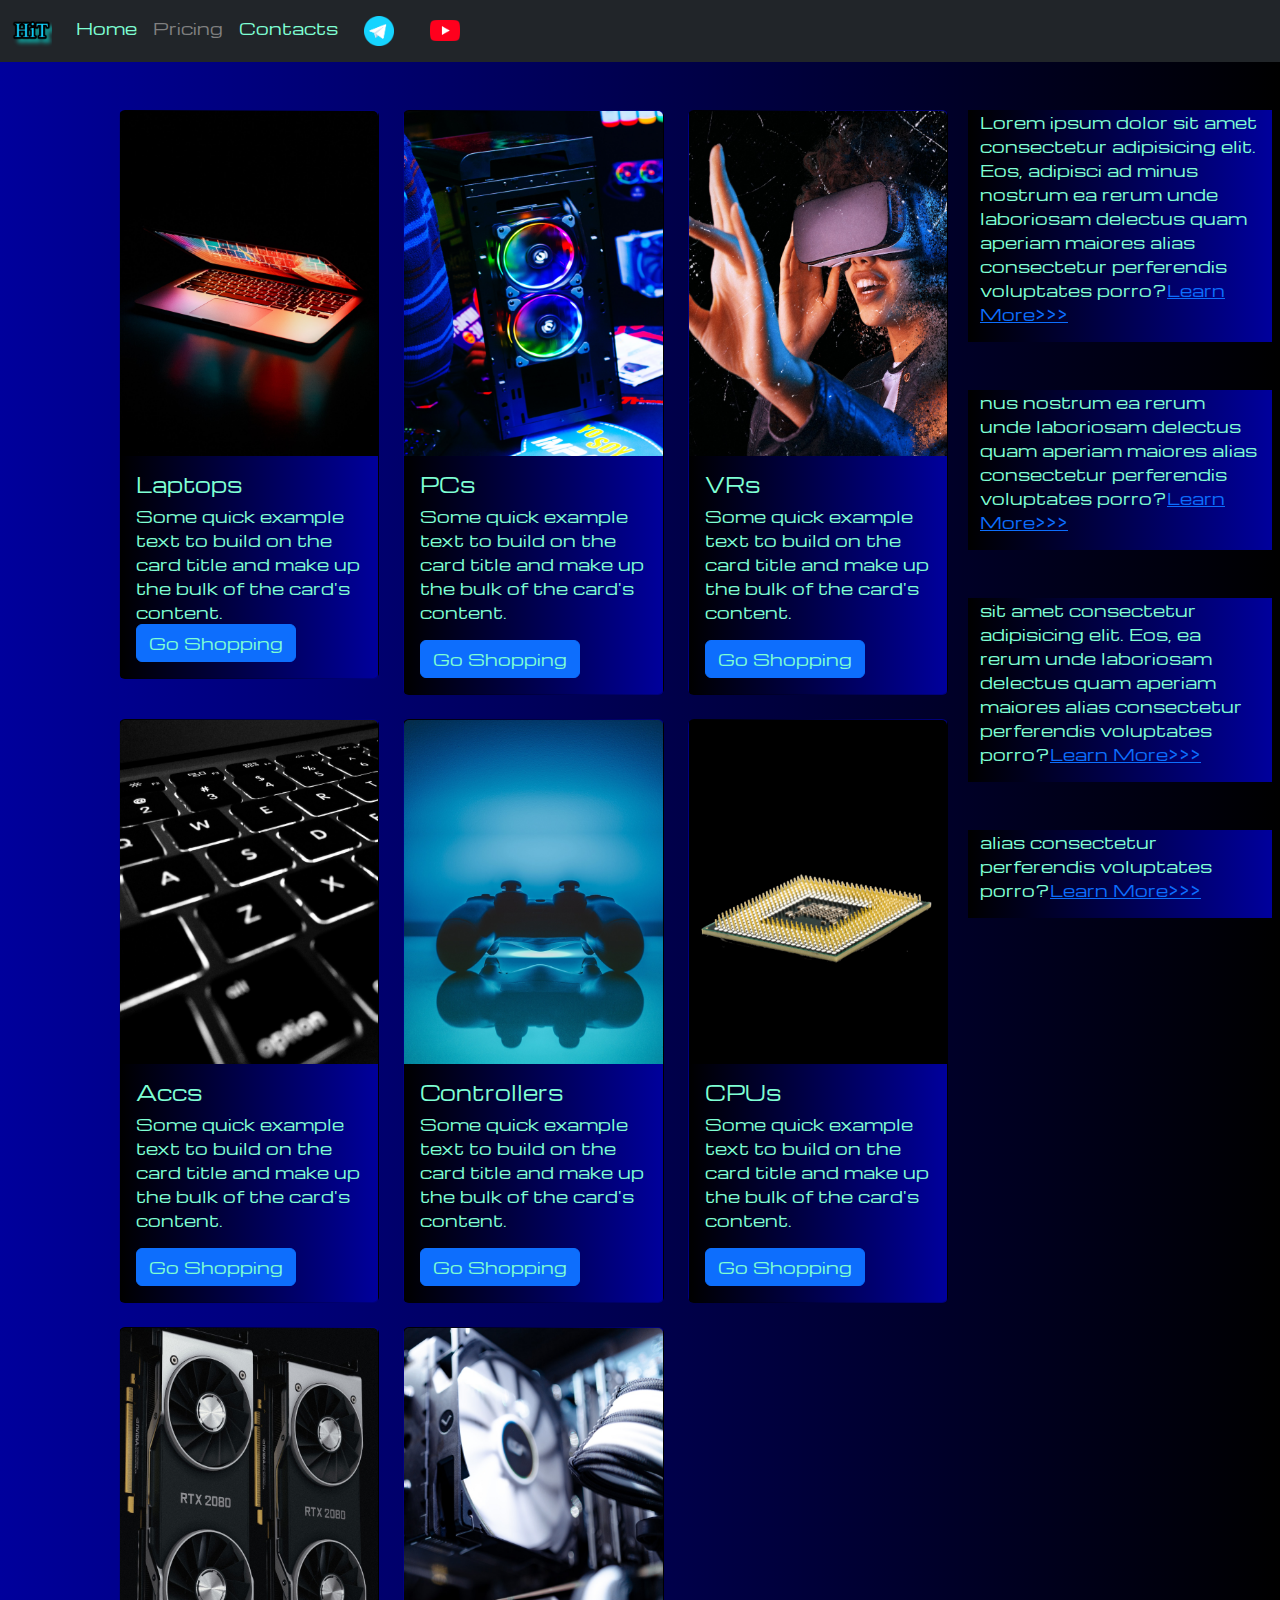
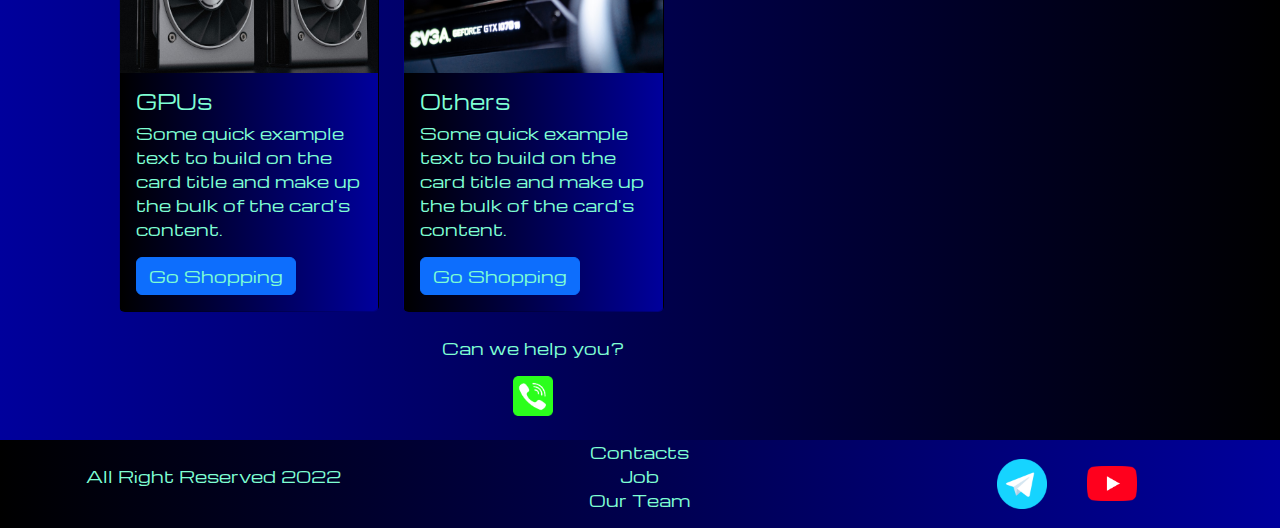
<file: pricing.html>
<!DOCTYPE html>
<html lang="en">

<head>
  <meta charset="UTF-8">
  <meta name="viewport" content="width=device-width, initial-scale=1.0">
  <link href="https://cdn.jsdelivr.net/npm/bootstrap@5.3.3/dist/css/bootstrap.min.css" rel="stylesheet"
    integrity="sha384-QWTKZyjpPEjISv5WaRU9OFeRpok6YctnYmDr5pNlyT2bRjXh0JMhjY6hW+ALEwIH" crossorigin="anonymous">
  <link rel="stylesheet" href="source/styles/mycss.css">
  <link rel="stylesheet" href="source/styles/bgvideo.css">

  <link rel="apple-touch-icon" sizes="180x180" href="source/files/favicon_io/apple-touch-icon.png">
    <link rel="icon" type="image/png" sizes="32x32" href="source/files/favicon_io/favicon-32x32.png">
    <link rel="icon" type="image/png" sizes="16x16" href="source/files/favicon_io/favicon-16x16.png">
    <link rel="manifest" href="source/files/favicon_io/site.webmanifest">
  <title>HiT</title>
</head>

<body>
  <header>
    <nav class="navbar navbar-expand-lg bg-dark">
      <div class="container-fluid">
        <a class="navbar-brand" href="/"><img src="source/images/logo.png" alt=""></a>
        <button class="navbar-toggler" type="button" data-bs-toggle="collapse" data-bs-target="#navbarNav"
          aria-controls="navbarNav" aria-expanded="false" aria-label="Toggle navigation">
          <span class="navbar-toggler-icon"></span>
        </button>
        <div class="collapse navbar-collapse" id="navbarNav">
          <ul class="navbar-nav">
            <li class="nav-item">
              <a class="nav-link" aria-current="page" href="/">Home</a>
            </li>
            <li class="nav-item">
              <a class="nav-link active" href="pricing.html">Pricing</a>
            </li>
            <li class="nav-item">
              <a class="nav-link" href="pricing.html">Contacts</a>
            </li>
            <li class="nav-item">
              <a class="nav-link" href="pricing.html">
                <img style="width: 30px; margin-inline: 10px;" src="source/files/tg.png" alt="">
              </a>
            </li>
            <li class="nav-item">
              <a class="nav-link" href="pricing.html">
                <img style="width: 30px; margin-inline: 10px;" src="source/files/yt.png" alt="">
              </a>
            </li>
          </ul>
        </div>
      </div>
    </nav>
  </header>

  <section>
    <div class="container-fluid mt-4">
      <div class="row">

        <div class="col-lg-1">
        </div>

        <div class="col-lg-8 col-md-12">
          <div class="row">
            <div class="col-lg-4 col-md-6 mt-4">
              <div class="card">
                <a href="#"><img src="source/images/laptop.png" class="card-img-top" alt="Laptop"></a>
                <div class="card-body">
                  <a href="#">
                    <h5 class="card-title">Laptops</h5>
                  </a>
                  <a href="#">
                    <p class="card-text">Some quick example text to build on the card title and make up the bulk of the
                      card's
                      content.</p>
                  </a>
                  <a href="#" class="btn btn-primary">Go Shopping</a>
                </div>
              </div>
            </div>
            <div class="col-lg-4 col-md-6 mt-4">
              <div class="card">
                <img src="source/images/gaming pc.png" class="card-img-top" alt="Pc">
                <div class="card-body">
                  <h5 class="card-title">PCs</h5>
                  <p class="card-text">Some quick example text to build on the card title and make up the bulk of the
                    card's
                    content.</p>
                  <a href="#" class="btn btn-primary">Go Shopping</a>
                </div>
              </div>
            </div>
            <div class="col-lg-4 col-md-6 mt-4">
              <div class="card">
                <img src="source/images/vr.png" class="card-img-top" alt="VR">
                <div class="card-body">
                  <h5 class="card-title">VRs</h5>
                  <p class="card-text">Some quick example text to build on the card title and make up the bulk of the
                    card's
                    content.</p>
                  <a href="#" class="btn btn-primary">Go Shopping</a>
                </div>
              </div>
            </div>
            <div class="col-lg-4 col-md-6 mt-4">
              <div class="card">
                <img src="source/images/acc.png" class="card-img-top" alt="acc">
                <div class="card-body">
                  <h5 class="card-title">Accs</h5>
                  <p class="card-text">Some quick example text to build on the card title and make up the bulk of the
                    card's
                    content.</p>
                  <a href="#" class="btn btn-primary">Go Shopping</a>
                </div>
              </div>
            </div>
            <div class="col-lg-4 col-md-6 mt-4">
              <div class="card">
                <img src="source/images/controller.png" class="card-img-top" alt="Controller">
                <div class="card-body">
                  <h5 class="card-title">Controllers</h5>
                  <p class="card-text">Some quick example text to build on the card title and make up the bulk of the
                    card's
                    content.</p>
                  <a href="#" class="btn btn-primary">Go Shopping</a>
                </div>
              </div>
            </div>
            <div class="col-lg-4 col-md-6 mt-4">
              <div class="card">
                <img src="source/images/cpu.png" class="card-img-top" alt="CPU">
                <div class="card-body">
                  <h5 class="card-title">CPUs</h5>
                  <p class="card-text">Some quick example text to build on the card title and make up the bulk of the
                    card's
                    content.</p>
                  <a href="#" class="btn btn-primary">Go Shopping</a>
                </div>
              </div>
            </div>
            <div class="col-lg-4 col-md-6 mt-4">
              <div class="card">
                <img src="source/images/gpu.png" class="card-img-top" alt="GPU">
                <div class="card-body">
                  <h5 class="card-title">GPUs</h5>
                  <p class="card-text">Some quick example text to build on the card title and make up the bulk of the
                    card's
                    content.</p>
                  <a href="#" class="btn btn-primary">Go Shopping</a>
                </div>
              </div>
            </div>
            <div class="col-lg-4 col-md-6 mt-4">
              <div class="card">
                <img src="source/images/other.png" class="card-img-top" alt="Others">
                <div class="card-body">
                  <h5 class="card-title">Others</h5>
                  <p class="card-text">Some quick example text to build on the card title and make up the bulk of the
                    card's
                    content.</p>
                  <a href="#" class="btn btn-primary">Go Shopping</a>
                </div>
              </div>
            </div>

          </div>
          <div class="col-lg-12 col-md-12 text-center mt-4">
            <p>Can we help you?</p>
          </div>
          <div class="col-lg-12 col-md-12 text-center">
            <img class="call-anim" style="width: 40px; margin-inline: 10px;" src="source/files/phone.png" alt="">
          </div>
        </div>

        <div class="col-lg-3 col-md-12">
          <div class="row px-2">
            <div class="col-lg-12 sidebar my-4">
              <p>Lorem ipsum dolor sit amet consectetur adipisicing elit. Eos, adipisci ad minus nostrum ea rerum unde
                laboriosam delectus quam aperiam maiores alias consectetur perferendis voluptates porro?<a
                  href="#">Learn More>>></a></p>
            </div>
            <div class="col-lg-12 sidebar my-4">
              <p>nus nostrum ea rerum unde laboriosam delectus quam aperiam maiores alias consectetur perferendis
                voluptates porro?<a href="#">Learn More>>></a></p>
            </div>
            <div class="col-lg-12 sidebar my-4">
              <p>sit amet consectetur adipisicing elit. Eos, ea rerum unde laboriosam delectus quam aperiam maiores
                alias consectetur perferendis voluptates porro?<a href="#">Learn More>>></a></p>
            </div>
            <div class="col-lg-12 sidebar my-4">
              <p>alias consectetur perferendis voluptates porro?<a href="#">Learn More>>></a></p>
            </div>
          </div>
        </div>

      </div>





    </div>
  </section>

  <footer class="mt-4">
    <div class="container-fluid">
      <div class="row">
        <div class="col-lg-4 col-md-12 footer-text text-center">
          <p>All Right Reserved 2022</p>
        </div>
        <div class="col-lg-4 col-md-12 footer-text text-center">
          <p>Contacts<br>Job<br>Our Team</p>
        </div>
        <div class="col-lg-4 col-md-12 media-links">
          <img style="width: 50px; margin-inline: 20px;" src="source/files/tg.png" alt="">
          <img style="width: 50px; margin-inline: 20px;" src="source/files/yt.png" alt="">

        </div>
      </div>
    </div>
  </footer>




  <script src="https://cdn.jsdelivr.net/npm/bootstrap@5.3.3/dist/js/bootstrap.bundle.min.js"
    integrity="sha384-YvpcrYf0tY3lHB60NNkmXc5s9fDVZLESaAA55NDzOxhy9GkcIdslK1eN7N6jIeHz"
    crossorigin="anonymous"></script>
</body>

</html>
</file>
<file: source/styles/mycss.css>
@import url('https://fonts.googleapis.com/css?family=Michroma&display=swap');


body {
    font-family: Michroma, serif;
    background: linear-gradient(90deg, #00009c 0%, #000000 100%);
}

p {
    color: aquamarine;
}

.nav-link {
    color: aquamarine;
}

.navbar-nav .nav-link.active {
    color: gray;
}

.navbar-brand img {
    width: 40px;
}

.navbar-toggler {
    background-color: gray;
}

.sidebar {
    color: aquamarine;
    background: linear-gradient(270deg, #00009c 0%, #000000 100%);
}

.card {
    background: linear-gradient(270deg, #00009c 0%, #000000 100%);
    color: aquamarine;

}

.card a {
    text-decoration: none;
    color: aquamarine;
}

.slide-text,
.footer-text {
    color: aquamarine;
    margin:auto auto;
}

footer,
.btn-outline-primary {
    background: linear-gradient(270deg, #00009c 0%, #000000 100%);
}

.media-links {
    display: flex;
    justify-content: center;
    align-items: center;
}

.call-anim:hover {
    animation: call 2s ease 0s infinite normal forwards;
}

@keyframes call {
	0%,
	100% {
		transform: translateX(0%);
		transform-origin: 50% 50%;
	}

	15% {
		transform: translateX(-30px) rotate(-6deg);
	}

	30% {
		transform: translateX(15px) rotate(6deg);
	}

	45% {
		transform: translateX(-15px) rotate(-3.6deg);
	}

	60% {
		transform: translateX(9px) rotate(2.4deg);
	}

	75% {
		transform: translateX(-6px) rotate(-1.2deg);
	}
}
</file>
<file: source/styles/bgvideo.css>
.bgvideo {
    height: 70vh;
    width: 100%;
    position: relative;
    display: flex;
    justify-content: center;
    align-items: center;
}

.bgvideo video {
    height: 70vh;
    width: 100%;
    position: absolute;
    top: 0;
    left: 0;
    object-fit: cover;
    z-index: 1;
}

.effect {
    height: 70vh;
    width: 100%;
    position: absolute;
    top: 0;
    left: 0;
    object-fit: cover;
    z-index: 2;
    background-color: rgba(0, 0, 0, 0.481);
}

.video-text {
    color: aquamarine;
    z-index: 2;
}
</file>
